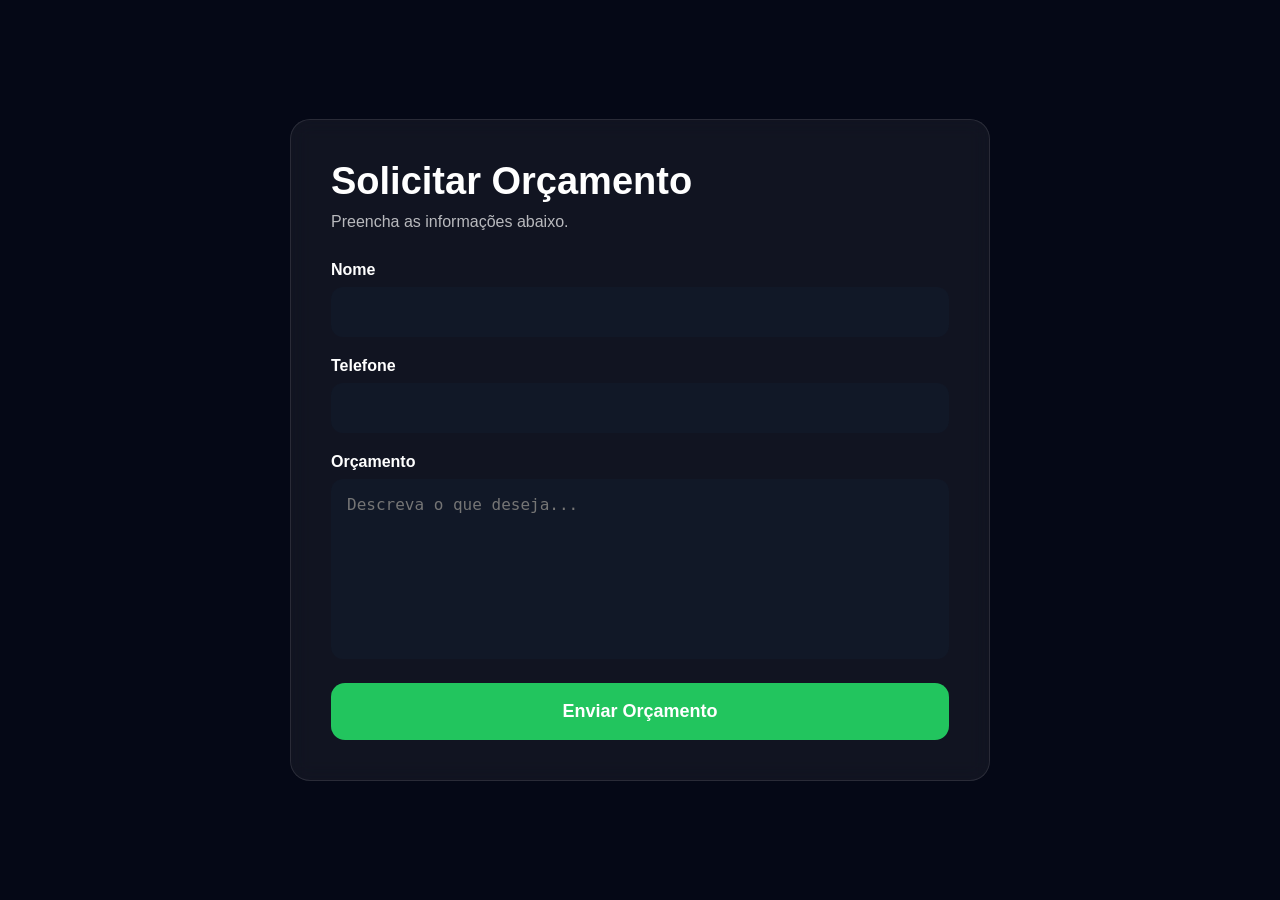
<file: pages/orcamento.html>
<!DOCTYPE html>
<html lang="pt-BR">
<head>

  <meta charset="UTF-8">
  <meta name="viewport" content="width=device-width, initial-scale=1.0">

  <title>Orçamento | Studio Arte 3D</title>

  <link rel="stylesheet" href="../css/style.css">

  <style>

    body{
      background:#050816;
      font-family:Montserrat,sans-serif;
      color:white;
      margin:0;
      padding:0;
    }

    .form-page{
      min-height:100vh;
      display:flex;
      align-items:center;
      justify-content:center;
      padding:40px 20px;
    }

    .form-box{
      width:100%;
      max-width:700px;
      background:rgba(255,255,255,0.05);
      border:1px solid rgba(255,255,255,0.1);
      backdrop-filter:blur(10px);
      border-radius:20px;
      padding:40px;
    }

    .form-box h1{
      font-size:38px;
      margin-bottom:10px;
    }

    .form-box p{
      opacity:0.7;
      margin-bottom:30px;
    }

    .input-group{
      margin-bottom:20px;
    }

    .input-group label{
      display:block;
      margin-bottom:8px;
      font-weight:600;
    }

    .input-group input,
    .input-group textarea{
      width:100%;
      padding:16px;
      border:none;
      border-radius:12px;
      background:#111827;
      color:white;
      font-size:16px;
      outline:none;
    }

    textarea{
      resize:none;
      height:180px;
    }

    .btn-enviar{
      width:100%;
      padding:18px;
      border:none;
      border-radius:14px;
      background:#22c55e;
      color:white;
      font-size:18px;
      font-weight:700;
      cursor:pointer;
      transition:0.3s;
    }

    .btn-enviar:hover{
      background:#16a34a;
      transform:translateY(-2px);
    }

    .mensagem{
      margin-top:25px;
      background:#16a34a;
      padding:18px;
      border-radius:12px;
      display:none;
      text-align:center;
      font-weight:600;
    }

  </style>

</head>

<body>

<section class="form-page">

  <div class="form-box">

    <h1>Solicitar Orçamento</h1>

    <p>Preencha as informações abaixo.</p>

    <form id="formOrcamento">

      <div class="input-group">
        <label>Nome</label>
        <input type="text" required>
      </div>

      <div class="input-group">
        <label>Telefone</label>
        <input type="tel" required>
      </div>

      <div class="input-group">
        <label>Orçamento</label>
        <textarea placeholder="Descreva o que deseja..." required></textarea>
      </div>

      <button type="submit" class="btn-enviar">
        Enviar Orçamento
      </button>

    </form>

    <div class="mensagem" id="mensagem">

      Orçamento encaminhado para equipe técnica, obrigado!!

    </div>

  </div>

</section>

<script>

const form = document.getElementById("formOrcamento");
const mensagem = document.getElementById("mensagem");

form.addEventListener("submit", function(e){

  e.preventDefault();

  mensagem.style.display = "block";

  form.reset();

});

</script>

</body>
</html>
</file>
<file: css/style.css>
:root{
  --color-bg:#0f1115;

  --color-white:#ffffff;

  --color-primary:#4F8CFF;
  --color-primary-hover:#4f8dff9c;

  --color-gray-100:#d7d7d7;
  --color-gray-200:#d0d0d0;
  --color-gray-300:#c4c4c4;
  --color-gray-400:#8b8b8b;

  --color-whatsapp:#25d366;

  --glass-bg:rgba(255,255,255,.06);
  --glass-border:rgba(255,255,255,.08);

  --grid-line:rgba(255,255,255,.03);
}

*{
  margin:0;
  padding:0;
  box-sizing:border-box;
}

html{
  scroll-behavior:smooth;
}

body{
  font-family:'Montserrat',sans-serif;
  background:var(--color-bg);
  color:var(--color-white);
  overflow-x:hidden;
  position:relative;
}

/* BACKGROUND */

.bg-grid{
  position:fixed;
  width:100%;
  height:100%;
  background-image:
  linear-gradient(var(--grid-line) 1px, transparent 1px),
  linear-gradient(90deg, var(--grid-line) 1px, transparent 1px);

  background-size:40px 40px;
  z-index:-3;
}

.bg-blur{
  position:fixed;
  border-radius:50%;
  filter:blur(140px);
  z-index:-2;
}

.blur-1{
  width:350px;
  height:350px;
  background:var(--color-gray-100);
  top:-100px;
  left:-100px;
  opacity:.15;
}

.blur-2{
  width:400px;
  height:400px;
  background:var(--color-gray-400);
  right:-100px;
  top:250px;
  opacity:.15;
}

.container{
  width:90%;
  max-width:1200px;
  margin:auto;
}

/* GLASS */

.glass{
  background:var(--glass-bg);
  border:1px solid var(--glass-border);
  backdrop-filter:blur(18px);
  -webkit-backdrop-filter:blur(18px);
  box-shadow:0 8px 40px rgba(0,0,0,.25);
}

/* HEADER */

.header{
  position:fixed;
  width:100%;
  top:0;
  z-index:999;
  padding:18px 0;
}

.nav{
  display:flex;
  align-items:center;
  justify-content:space-between;
}

.logo-placeholder{
  width:170px;
  height:60px;
  border-radius:16px;
  background:rgba(255,255,255,.08);
  border:1px dashed rgba(255,255,255,.2);
  display:flex;
  align-items:center;
  justify-content:center;
  color:var(--color-gray-100);
  font-weight:700;
  overflow:hidden;
}

/* IMAGENS RESPONSIVAS */

.logo-placeholder img{
  width:100%;
  height:100%;
  object-fit:contain;
  display:block;
}

img{
  max-width:100%;
  height:auto;
  display:block;
}

.hero-image{
  width:100%;
}

.image-wrapper{
  position:relative;
  padding:15px;
  border-radius:32px;
  overflow:hidden;
  width:100%;
}

.image-wrapper img{
  width:100%;
  height:auto;
  max-height:650px;
  object-fit:cover;
  border-radius:24px;
  display:block;
}

.service-card img{
  width:100%;
  height:260px;
  object-fit:cover;
  display:block;
}

.menu{
  display:flex;
  gap:35px;
}

.menu a{
  color:var(--color-white);
  text-decoration:none;
  transition:.3s;
}

.menu a:hover{
  color:var(--color-gray-100);
}

/* BUTTONS */

.btn{
  text-decoration:none;
  display:inline-flex;
  align-items:center;
  justify-content:center;
  gap:10px;
  padding:15px 28px;
  border-radius:14px;
  transition:.3s;
  font-weight:700;
}

.btn-primary{
  background-color: var(--color-primary);
  color:var(--color-white);
}

.btn-primary:hover{
  transform:translateY(-4px);
  box-shadow:0 10px 30px rgba(255,255,255,.2);
}

.btn-outline{
  border:1px solid var(--color-primary);
  color:var(--color-white);
}

.btn-outline:hover{
  background: var(--color-primary-hover);
}

.btn-whatsapp{
  background:var(--color-whatsapp);
  color:var(--color-white);
}

/* HERO */

.hero{
  min-height:100vh;
  display:flex;
  align-items:center;
  padding-top:130px;
}

.hero-content{
  display:grid;
  grid-template-columns:1fr 1fr;
  gap:70px;
  align-items:center;
}

.tag{
  display:inline-flex;
  align-items:center;
  gap:12px;
  padding:12px 20px;
  border-radius:999px;
  margin-bottom:30px;
}

.tag span{
  width:10px;
  height:10px;
  border-radius:50%;
  background:var(--color-white);
  animation:pulse 1.5s infinite;
}

.hero h1{
  font-size:4.4rem;
  line-height:1.05;
  margin-bottom:25px;
  font-weight:900;
  color: var(--color-primary);
}

/* PRINT EFFECT */

.print-effect{
  position:relative;
  display:inline-block;

  color:var(--color-primary);

  text-shadow:
    0 0 10px rgba(255,255,255,.15),
    0 0 20px rgba(255,255,255,.08);
}

.print-layers{
  position:relative;
  display:inline-block;

  background:linear-gradient(
    180deg,
    #ffffff 0%,
    #d9d9d9 35%,
    #a7a7a7 70%,
    #7c7c7c 100%
  );

  -webkit-background-clip:text;
  -webkit-text-fill-color:transparent;
}

/* LINHAS DE IMPRESSÃO */

.print-layers::before{
  content:"objetos reais";

  position:absolute;
  inset:0;

  background:
    repeating-linear-gradient(
      to bottom,
      rgba(255,255,255,.95) 0px,
      rgba(255,255,255,.95) 2px,
      rgba(180,180,180,.4) 3px,
      rgba(120,120,120,.15) 5px
    );

  -webkit-background-clip:text;
  -webkit-text-fill-color:transparent;

  clip-path:inset(100% 0 0 0);

  animation:printLayers 5s ease-in-out infinite;
}

/* CABEÇOTE DA IMPRESSORA */

.print-layers::after{
  content:"";

  position:absolute;

  left:0;
  width:100%;
  height:4px;

  background:
    linear-gradient(
      90deg,
      transparent,
      var(--color-primary),
      transparent
    );

  box-shadow:
    0 0 15px rgba(255,255,255,.8);

  animation:printerHead 5s ease-in-out infinite;
}

.hero p{
  color:var(--color-gray-200);
  font-size:1.1rem;
  max-width:560px;
  margin-bottom:40px;
}

.hero-buttons{
  display:flex;
  gap:20px;
  flex-wrap:wrap;
}

.hero-cards{
  display:flex;
  gap:20px;
  margin-top:45px;
  flex-wrap:wrap;
}

.mini-card{
  padding:24px;
  width:170px;
  border-radius:24px;
}

.mini-card i{
  font-size:2rem;
  margin-bottom:15px;
  color:var(--color-gray-100);
}

/* PRINTER LIGHT EFFECT */

.printer-light{
  position:absolute;
  top:0;
  left:-50%;
  width:60%;
  height:100%;
  background:linear-gradient(
    90deg,
    transparent,
    rgba(255,255,255,.3),
    transparent
  );

  transform:skewX(-20deg);

  animation:scanner 4s infinite linear;
}

/* SECTION */

section{
  padding:120px 0;
}

.section-title{
  text-align:center;
  margin-bottom:70px;
}

.section-title span{
  color:var(--color-gray-300);
  font-weight:700;
}

.section-title h2{
  font-size:3rem;
  margin-top:15px;
}

/* ABOUT */

.about-grid{
  display:grid;
  grid-template-columns:repeat(4,1fr);
  gap:25px;
}

.about-card{
  padding:40px 30px;
  border-radius:30px;
  transition:.4s;
}

.about-card:hover{
  transform:translateY(-10px);
}

.icon-wrap{
  width:70px;
  height:70px;
  border-radius:18px;
  background:var(--color-primary);
  display:flex;
  align-items:center;
  justify-content:center;
  margin-bottom:25px;
}

.icon-wrap i{
  color:var(--color-white);
  font-size:1.8rem;
}

/* SERVICES */

.services-grid{
  display:grid;
  grid-template-columns:repeat(3,1fr);
  gap:30px;
}

.service-card{
  overflow:hidden;
  border-radius:28px;
  transition:.4s;
}

.service-card:hover{
  transform:translateY(-10px);
}

.service-content{
  padding:30px;
}

/* CTA */

.cta-box{
  padding:80px;
  border-radius:40px;
  text-align:center;
}

.cta-box h2{
  font-size:3rem;
  margin-bottom:20px;
}

.cta-box p{
  color:var(--color-gray-200);
  margin-bottom:35px;
}

.cta-buttons{
  display:flex;
  justify-content:center;
  gap:20px;
  flex-wrap:wrap;
}

/* FORM */

.form-wrapper{
  border-radius:35px;
  overflow:hidden;
  padding:15px;
}

/* FOOTER */

.footer{
  padding:60px 0;
  text-align:center;
  border-top:1px solid rgba(255,255,255,.08);
}

.footer-logo{
  font-size:2rem;
  font-weight:800;
  margin-bottom:15px;
}

/* FOOTER SOCIAL */

.footer-social{
  display:flex;
  justify-content:center;
  gap:20px;
  margin-top:25px;
}

.social-icon{
  width:55px;
  height:55px;

  border-radius:50%;

  background: var(--color-primary);

  border:1px solid rgba(255,255,255,.08);

  display:flex;
  align-items:center;
  justify-content:center;

  color:var(--color-white);
  text-decoration:none;

  transition:.4s;

  backdrop-filter:blur(10px);
}

.social-icon i{
  font-size:1.4rem;
}

.social-icon:hover{
  transform:translateY(-6px) scale(1.08);

  background: var(--color-primary-hover);

  color:var(--color-white);

  box-shadow:
    0 10px 25px rgba(255,255,255,.15);
}

/* ANIMATIONS */

.floating{
  animation:float 4s ease-in-out infinite;
}

.delay{
  animation-delay:1s;
}

.delay-2{
  animation-delay:2s;
}

.reveal{
  opacity:0;
  transform:translateY(40px);
  transition:1s ease;
}

.reveal.active{
  opacity:1;
  transform:translateY(0);
}

/* IMPRESSÃO CAMADA POR CAMADA */

@keyframes printLayers{

  0%{
    clip-path:inset(100% 0 0 0);
  }

  15%{
    clip-path:inset(85% 0 0 0);
  }

  30%{
    clip-path:inset(65% 0 0 0);
  }

  45%{
    clip-path:inset(45% 0 0 0);
  }

  60%{
    clip-path:inset(25% 0 0 0);
  }

  75%{
    clip-path:inset(10% 0 0 0);
  }

  100%{
    clip-path:inset(0% 0 0 0);
  }

}

/* CABEÇOTE DA IMPRESSORA */

@keyframes printerHead{

  0%{
    top:100%;
    opacity:0;
  }

  10%{
    opacity:1;
  }

  100%{
    top:0%;
    opacity:1;
  }

}

@keyframes scanner{

  0%{
    left:-60%;
  }

  100%{
    left:130%;
  }

}

@keyframes float{

  0%{
    transform:translateY(0px);
  }

  50%{
    transform:translateY(-12px);
  }

  100%{
    transform:translateY(0px);
  }

}

@keyframes pulse{

  0%{
    transform:scale(1);
    opacity:1;
  }

  50%{
    transform:scale(1.5);
    opacity:.5;
  }

  100%{
    transform:scale(1);
    opacity:1;
  }

}

/* RESPONSIVE */

@media(max-width:992px){

  .hero-content,
  .about-grid,
  .services-grid{
    grid-template-columns:1fr;
  }

  .hero-image{
    max-width:700px;
    margin:0 auto;
  }

  .image-wrapper img{
    max-height:none;
  }

  .hero h1{
    font-size:3rem;
  }

  .section-title h2,
  .cta-box h2{
    font-size:2.2rem;
  }

  .menu{
    display:none;
  }

}

@media(max-width:600px){

  .hero{
    padding-top:150px;
  }

  .hero h1{
    font-size:2.2rem;
  }

  .hero-buttons{
    flex-direction:column;
  }

  .btn{
    width:100%;
  }

  .mini-card{
    width:100%;
  }

  .cta-box{
    padding:50px 25px;
  }

  .image-wrapper{
    padding:10px;
    border-radius:24px;
  }

  .image-wrapper img{
    border-radius:18px;
  }

  .service-card img{
    height:220px;
  }

}
</file>
